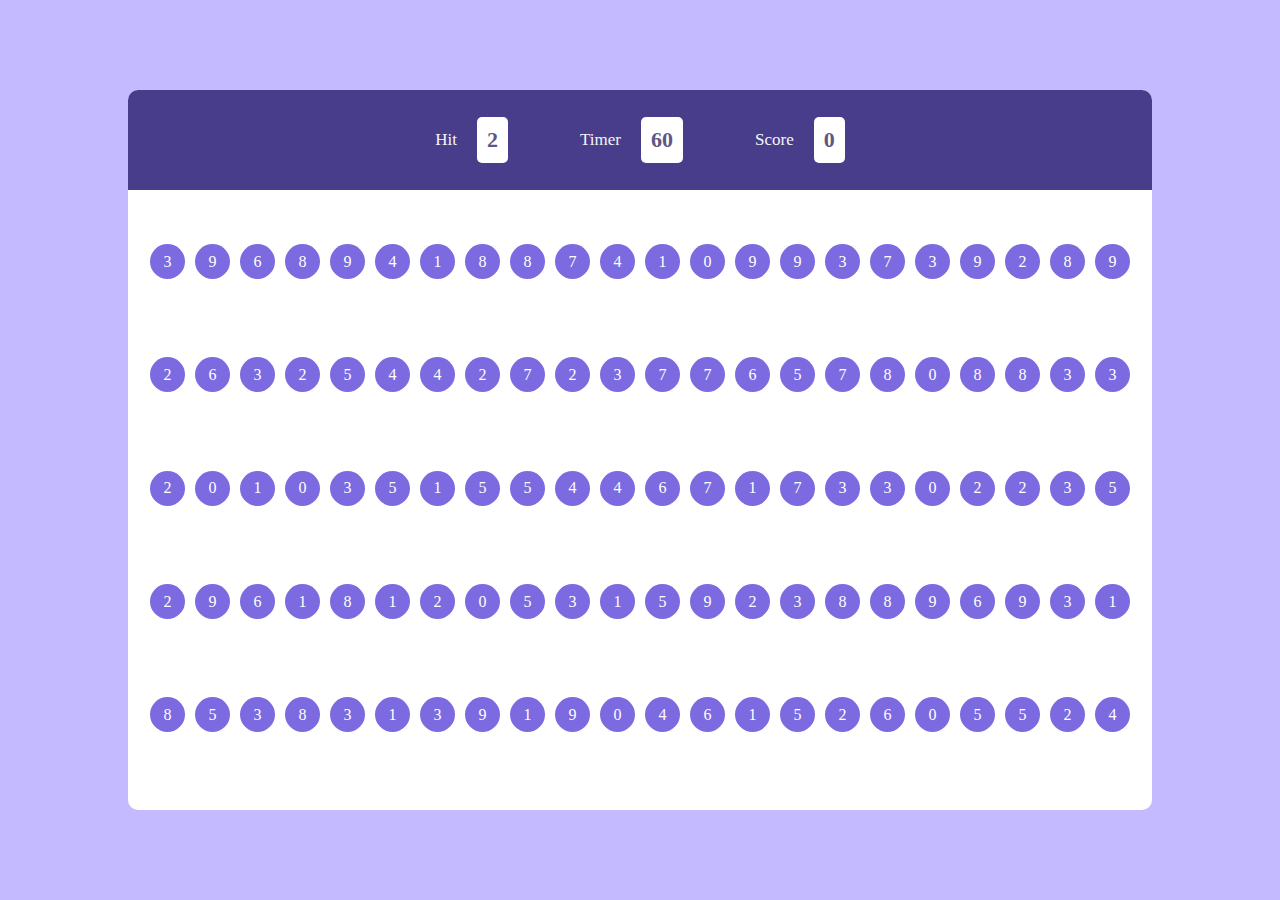
<file: BUBBLE GAME/index.html>
<!DOCTYPE html>
<html lang="en">
  <head>
    <meta charset="UTF-8">
    <meta name="viewport" content="width=device-width, initial-scale=1.0">
    <meta http-equiv="X-UA-Compatible" content="ie=edge">
    <title>Bubble Game</title>
    <link rel="stylesheet" href="index.css">
  </head>
  <body>
    <div id="main">
        <div id="panel">
            <div id="PanelTop">
                <div class="element">
                    <h2>Hit</h2>
                    <div id="hitvalue" class="box">5</div>
                </div>
                <div class="element">
                    <h2>Timer</h2>
                    <div  id="timervalue" class="box">60</div>
                </div>
                <div class="element">
                    <h2>Score</h2>
                    <div id="scorevalue" class="box">0</div>
                </div>
            </div>
            <div id="PanelBottom">
            </div>
        </div>
    </div>
	<script src="index.js"></script>
  </body>
</html>
</file>
<file: BUBBLE GAME/index.css>
*{
    margin: 0;
    padding: 0;
    box-sizing: border-box;
    font-family:Cambria, Cochin, Georgia, Times, 'Times New Roman', serif;
}
html,body{
    width: 100%;
    height: 100%;
}
#main{
    display: flex;
    align-items: center;
    justify-content: center;
    width: 100%;
    height: 100%;
    background-color: rgb(195, 186, 255);
}
#panel{
    overflow: hidden;
    width: 80%;
    height: 80%;
    background-color: white;
    border-radius: 10px;
}
#PanelTop{
    padding: 0px 30%;
    justify-content: space-between;
    align-items: center;
    display: flex;
    color: whitesmoke;
    width: 100%;
    height: 100px ;
    background-color: darkslateblue;
}
.element{
    display: flex;
    align-items: center;
    gap: 20px;
}
.element h2{
    font-weight: 500;
    font-size: 17px;
}
.box{
    color: rgb(94, 87, 134);
    font-weight: 900;
    font-size: 22px;
    padding: 10px;
    background-color: white;
    border-radius: 5px;
}
#PanelBottom{
    display: flex;
    flex-wrap: wrap;  /* to bring elements to the next line*/
    gap: 10px;
    padding: 20px;
    width: 100%;
    height: calc(100% - 10px);
    justify-content: center;
    align-items: center;
}
.bubble{
    display: flex;
    align-items: center;
    justify-content: center;
    height: 35px;
    width: 35px;
    color: white;
    border-radius: 50%;
    background-color: rgb(124, 106, 224);
    font-weight: 500;
}
.bubble:hover{
    background-color: rgb(60, 50, 139) ;
}
.name{
    width: 100%;
    height: 100%;
    background-color:  rgb(60, 50, 139);
}
.card{
    display: flex;
    align-items: center;
    justify-content: center;
    width: 100%;
    height: 100%;
    background-color: rgb(195, 186, 255);
}
</file>
